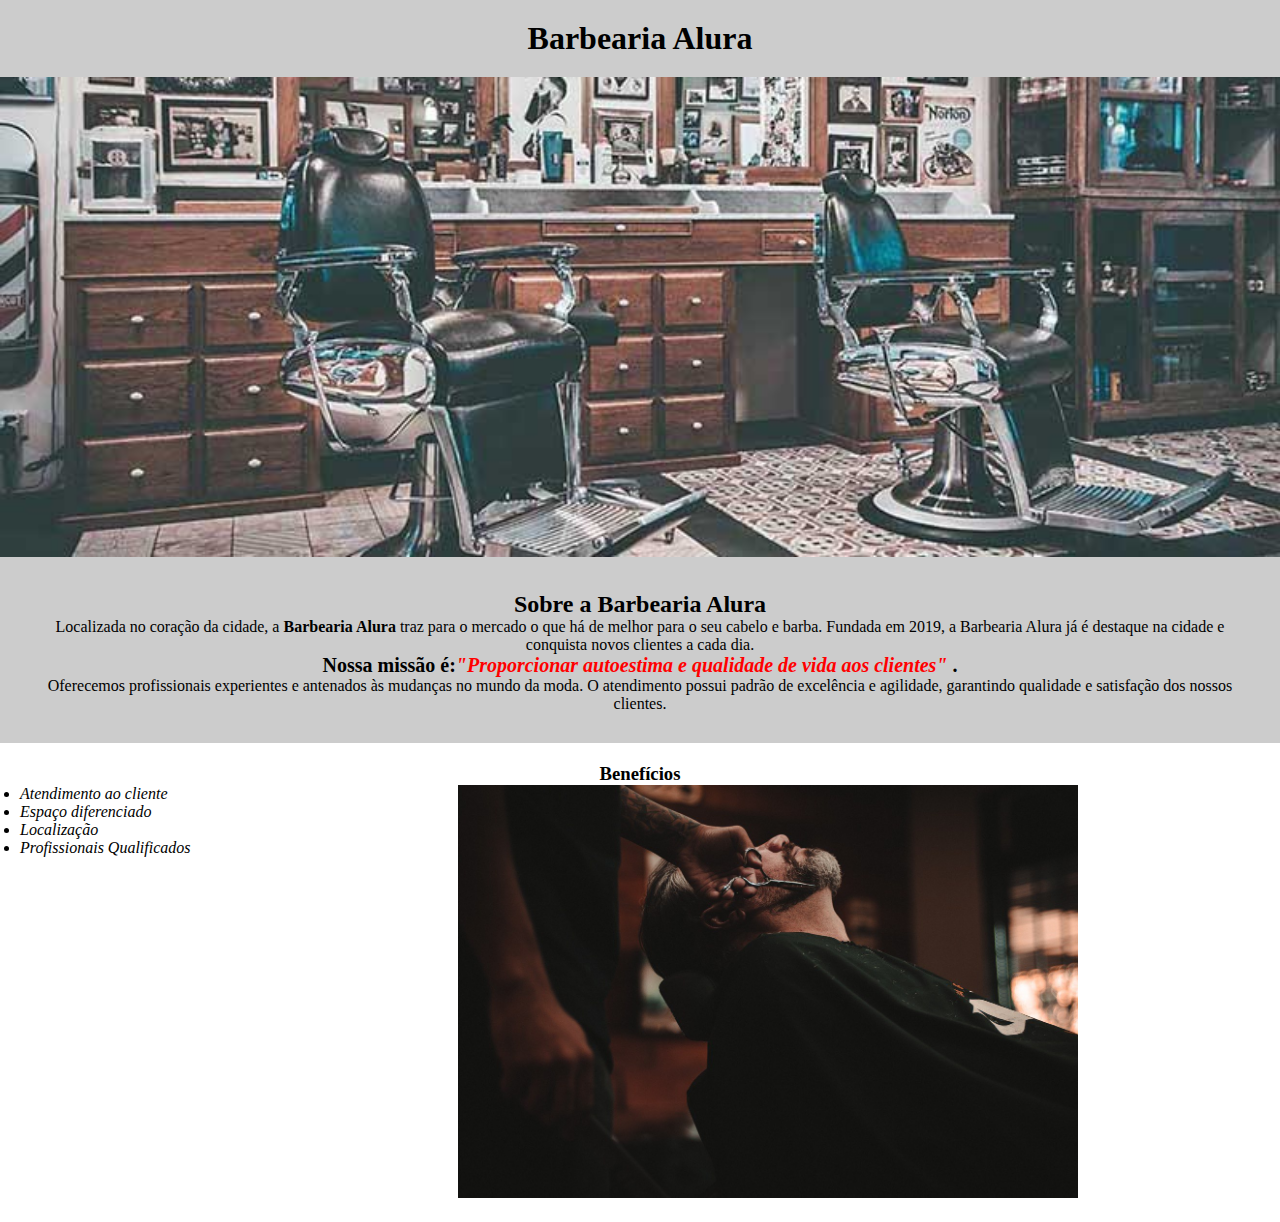
<file: index.html>
<!DOCTYPE html>
<html lang="en">
<head>
    <meta charset="UTF-8">
    <meta name="viewport" content="width=device-width, initial-scale=1.0">
    <link rel="stylesheet" href="style.home.css">
    <title>Barbearia Alura</title>
</head>
<body>
    <header>
        <h1 class="titulo-principal">Barbearia Alura</h1>
    </header>
    <img src="banner.jpg" alt="Barbearia Alura">
    <div class="principal">
        <h2 class="titulo-centralizado">Sobre a Barbearia Alura</h2> 

        <p>Localizada no coração da cidade, a <strong>Barbearia Alura</strong>  traz para o mercado o que há de melhor para o seu cabelo e barba. Fundada em 2019, a Barbearia Alura já é destaque na cidade e conquista novos clientes a cada dia.</p>
    
        <p id="missao"><strong> Nossa missão é:<em>"Proporcionar autoestima e qualidade de vida aos clientes"</em> .</strong> </p>
    
        <p>Oferecemos profissionais experientes e antenados às mudanças no mundo da moda. O atendimento possui padrão de excelência e agilidade, garantindo qualidade e satisfação dos nossos clientes.</p>
    </div>
    
    <div class="beneficios">
        <h3 class="titulo-centralizado">Benefícios</h3>
        <ul>
            <li class="itens">Atendimento ao cliente</li>
            <li class="itens">Espaço diferenciado</li>
            <li class="itens">Localização</li>
            <li class="itens">Profissionais Qualificados</li>
        </ul> 
        <img src="beneficios.jpg" alt="beneficios" class="img-beneficios">
    </div>
     
</body>
</html>
</file>
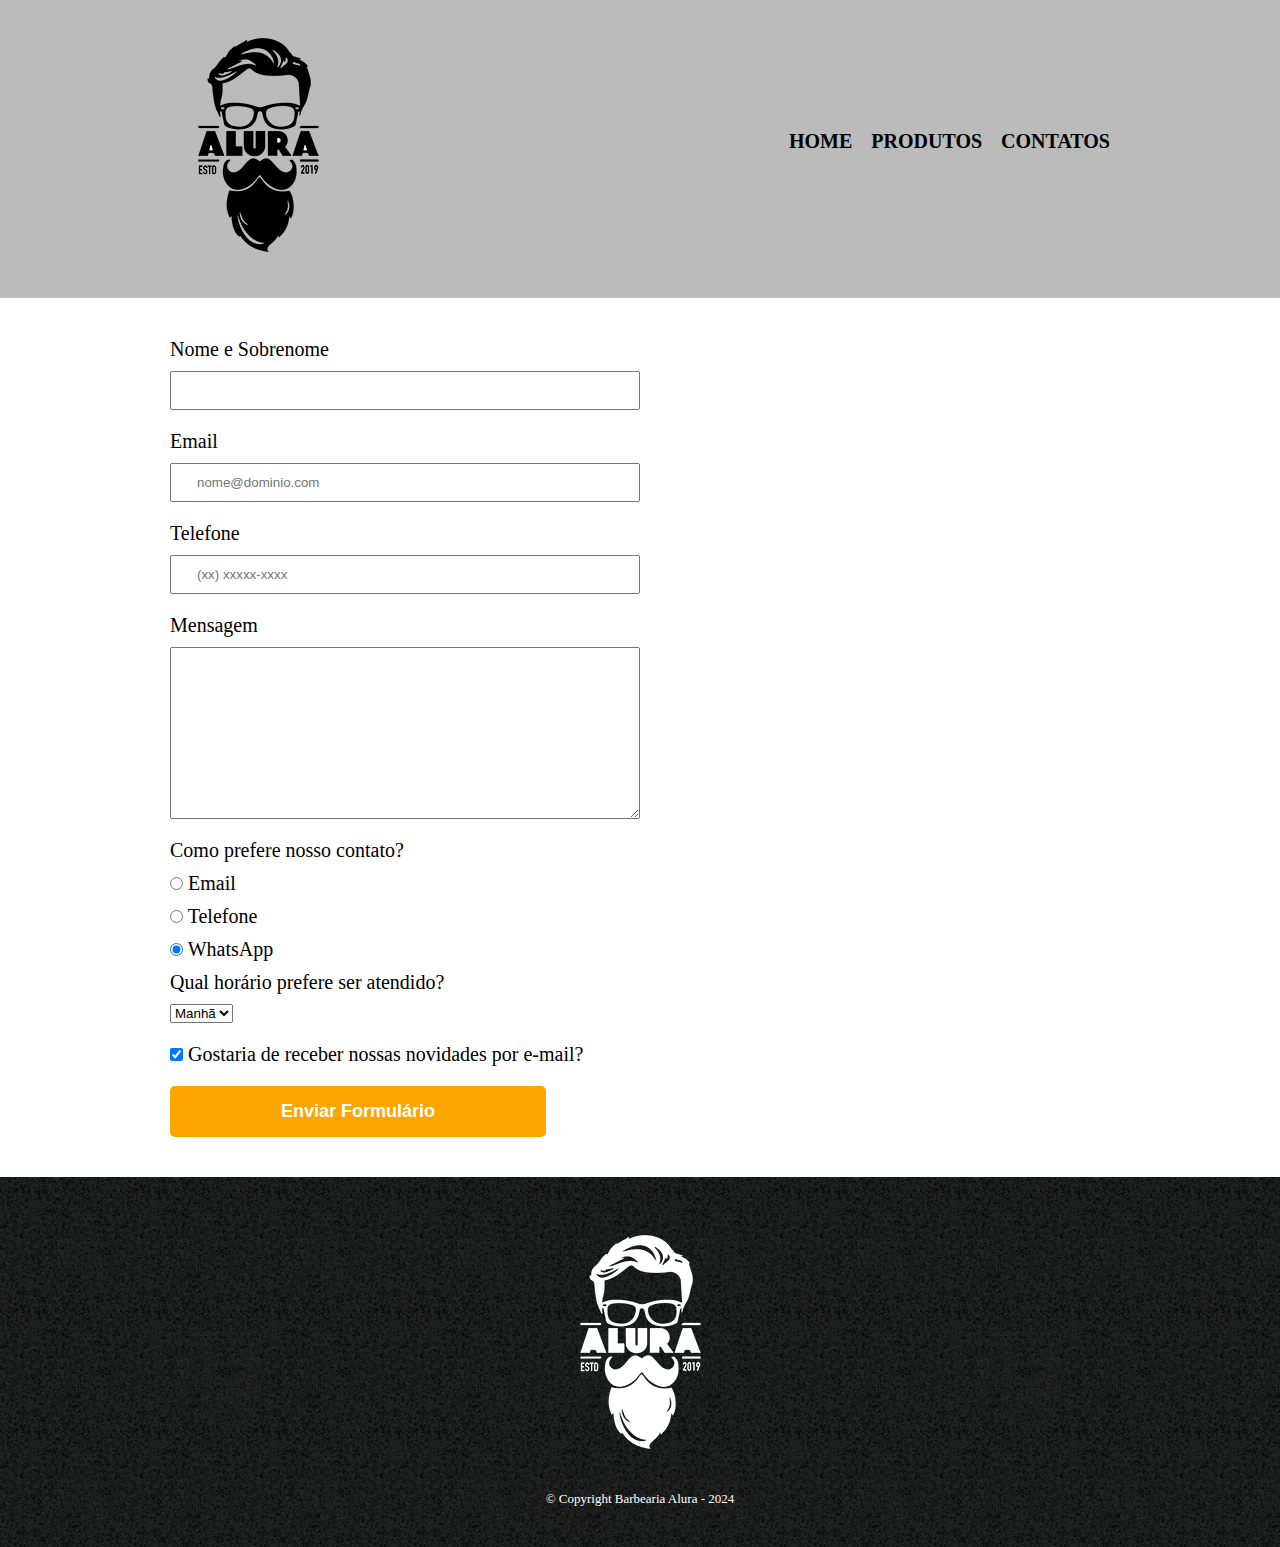
<file: contatos.html>
<!DOCTYPE html>
<html lang="pt-br">
<head>
    <meta charset="UTF-8">
    <meta name="viewport" content="width=device-width, initial-scale=1.0">
    <link rel="stylesheet" href="style.css">
    
    <title>Contatos</title>
</head>
<body>
    <header>
        <div class="caixa">
            <h1><img src="logo.png" alt="Logo da barbearia"></h1>
            <nav>
                <ul>
                    <li> <a href="index.html">Home</a></li>
                    <li> <a href="produtos.html">Produtos</a></li>
                    <li> <a href="contatos.html">Contatos</a></li>
                </ul>
        </nav>
    </div>
    </header>
    <main>
        <form>
            <label for="nomeSobrenome">Nome e Sobrenome</label>
            <input type="text" id="nomeSobrenome" class="input-padrao" required>

            <label for="email">Email</label>
            <input type="email" id="email" class="input-padrao" required placeholder="nome@dominio.com">

            <label for="telefone">Telefone</label>
            <input type="tel" id="telefone" class="input-padrao" required placeholder="(xx) xxxxx-xxxx">

            <label for="mensagem">Mensagem</label>
            <textarea name="" id="mensagem" cols="30" rows="10" class="input-padrao" required></textarea>

            <div>
                <p>Como prefere nosso contato?</p>
                <label for="radio-email"><input type="radio" name="contato" id="radio-email"> Email</label>
                                
                <label for="radio-telefone"><input type="radio" name="contato" id="radio-telefone"> Telefone</label>
                
                <label for="radio-whatsapp"><input type="radio" name="contato" id="radio-whatsapp" checked> WhatsApp</label>                
            </div>

            <div>
                <p>Qual horário prefere ser atendido?</p>
                <select>
                    <option>Manhã</option>
                    <option>Tarde</option>
                    <option>Noite</option>
                </select>
                </div>

            <label class="checkbox"><input type="checkbox" name="" id="" checked> Gostaria de receber nossas novidades por e-mail?</label>
           
            <input type="submit" value="Enviar Formulário" class="enviar">
        </form>
    </main>
<footer>
    <img src="logo-branco.png" alt="Logo da Barbearia Alura">
    <p class="copyright"> &copy; Copyright Barbearia Alura - 2024</p>
</footer>
</body>
</html>
</file>
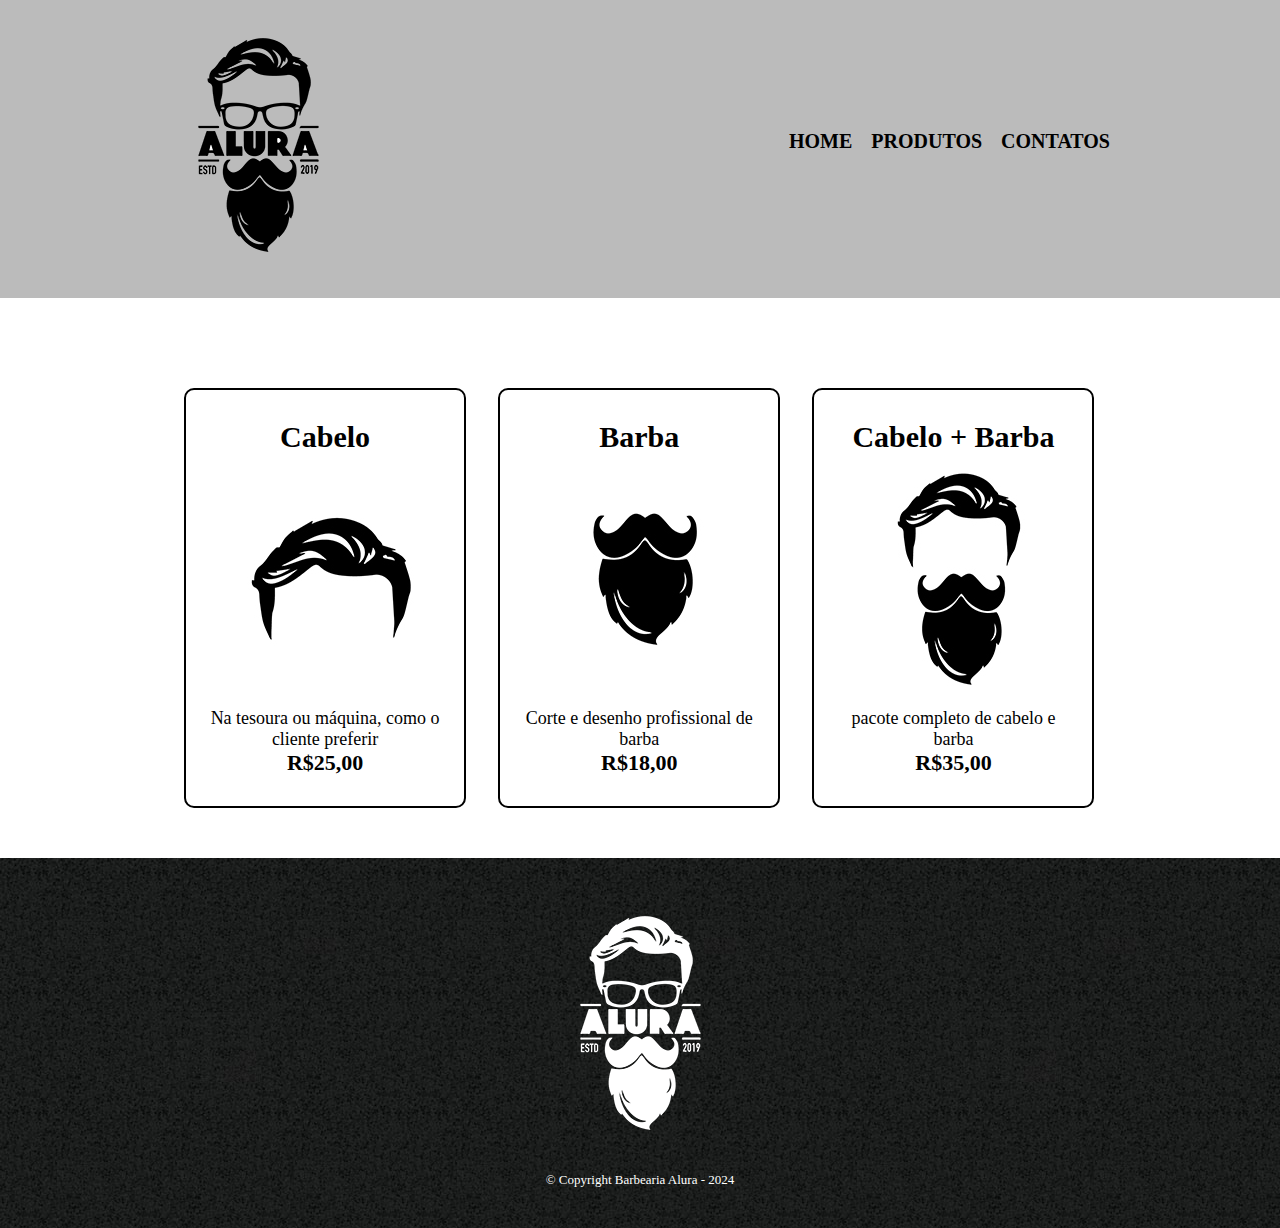
<file: produtos.html>
<!DOCTYPE html>
<html lang="pt-br">
<head>
    <meta charset="UTF-8">
    <meta name="viewport" content="width=device-width, initial-scale=1.0">
    <link rel="stylesheet" href="style.css">
    
    <title>Produtos - Barbearia Alura</title>
</head>
<body>
    <header>
        <div class="caixa">
            <h1><img src="logo.png" alt="Logo da barbearia"></h1>
            <nav>
                <ul>
                    <li> <a href="index.html">Home</a></li>
                    <li> <a href="produtos.html">Produtos</a></li>
                    <li> <a href="contatos.html">Contatos</a></li>
                </ul>
        </nav>
    </div>
    </header>

    <form>
        

    </form>

    <main>
        <ul class="produtos">
            <li>
                <h2>Cabelo</h2>
                <img src="cabelo.jpg" alt="">
                <p class="produto-descricao">Na tesoura ou máquina, como o cliente preferir</p>
                <p class="produto-preco">R$25,00</p>
            </li>

            <li>
                <h2>Barba</h2>
                <img src="barba.jpg" alt="">
                <p class="produto-descricao">Corte e desenho profissional de barba</p>
                <p class="produto-preco">R$18,00</p>
            </li>

            <li>
                <h2>Cabelo + Barba</h2>
                <img src="cabelo+barba.jpg" alt="">
                <p class="produto-descricao">pacote completo de cabelo e barba</p>
                <p class="produto-preco">R$35,00</p>
            </li>

        </ul>
    </main>

    <footer>
        <img src="logo-branco.png" alt="Logo da Barbearia Alura">
        <p class="copyright"> &copy; Copyright Barbearia Alura - 2024</p>
    </footer>
</body>
</html>
</file>
<file: style.home.css>
*{
    padding: 0px;
    margin: 0px;
    box-sizing: border-box;
}

body{
    background-color: #cccccc;
}

img{
    width: 100%;
}

.titulo-principal{
    padding: 20px;
}
.titulo-centralizado{
    text-align: center;
}

h1, p{
    text-align: center;
}

em{
    color: red;
}

#missao{
    font-size: 20px;
}

.itens{
    font-style: italic;
}
.principal{
    background-color: #cccccc;
    padding: 30px;
}

ul{
    display: inline-block;
    vertical-align: top;
    width: 20%;
    margin-right: 15%;
}
.beneficios{
    background-color: white;
    padding: 20px;
}

.img-beneficios{
    width: 50%;
}
</file>
<file: style.css>
*{
    padding: 0px;
    margin: 0px;
    box-sizing: border-box;
}

header{
    background-color: #bbbbbb;
    padding: 20px 0;
}

/* Ajustando a posição dos links */
.caixa{
    position: relative;
    width: 940px;
    margin: 0 auto;
}

nav{
    position: absolute;
    top: 110px;
    right: 0;
}

nav li{
    display: inline-block;
    margin: 0 0 0 15px;
}

nav a{
    display: inline-block;
    text-transform: uppercase;
    color: black;
    font-weight: bold;
    font-size: 20px;
    text-decoration: none;
}

nav a:hover{
    color: #c78c19;
    text-decoration: underline;
}

/* parte principal do site */
/* coloca os produtos um ao lado do outro */
.produtos{
    width: 940px;
    margin: 0 auto;
    /* novo */
    padding: 50px 0; 
}
.produtos li{
    display: inline-block;
    text-align: center;
    width: 30%;
    vertical-align: top;
    /* novo */
    margin: 0 1.5%;
    padding: 30px 20px;
    /* novo  segunda parte*/
    border: 2px solid black;
    border-radius: 10px;
}

/* novo  segunda parte*/
.produtos li:hover{
    border-color: #c78c19;
}

.produtos li:hover h2{
    font-size: 35px;
}
/* novo */
.produtos h2{
    font-size: 30px;
    font-weight: bold;
}

.produto-descricao{
    font-size: 18px;

}

.produto-preco{
    font-size: 22px;
    font-weight: bold;
}

footer{
    text-align: center;
    background: url("bg.jpg");
    padding: 40px 0;
}

.copyright{
    color: white;
    font-size: 13px;
    margin: 20px 0 0;
}

/* ******************** conteudo para parte dos contatos***************** */

main{
    width: 940px;
    margin: 0 auto;
}
form{
    margin: 40px 0;
}

form label, form p{
    display: block;
    font-size: 20px;
    margin-bottom: 10px;
}

.input-padrao{
    display: block;
    margin-bottom: 20px;
    padding: 10px 25px;
    width: 50%;
}

.checkbox{
    margin: 20px 0;
}

.enviar{
    width: 40%;
    padding: 15px 0;
    background: orange;
    color: white;
    font-weight: bold;
    font-size: 18px;
    border: none;
    border-radius: 5px;

    /* transition: 1s background; */
    cursor: pointer;
    transition: 1s all;
}

.enviar:hover{
    background: red;
    transform: scale(1.2);
}
</file>
